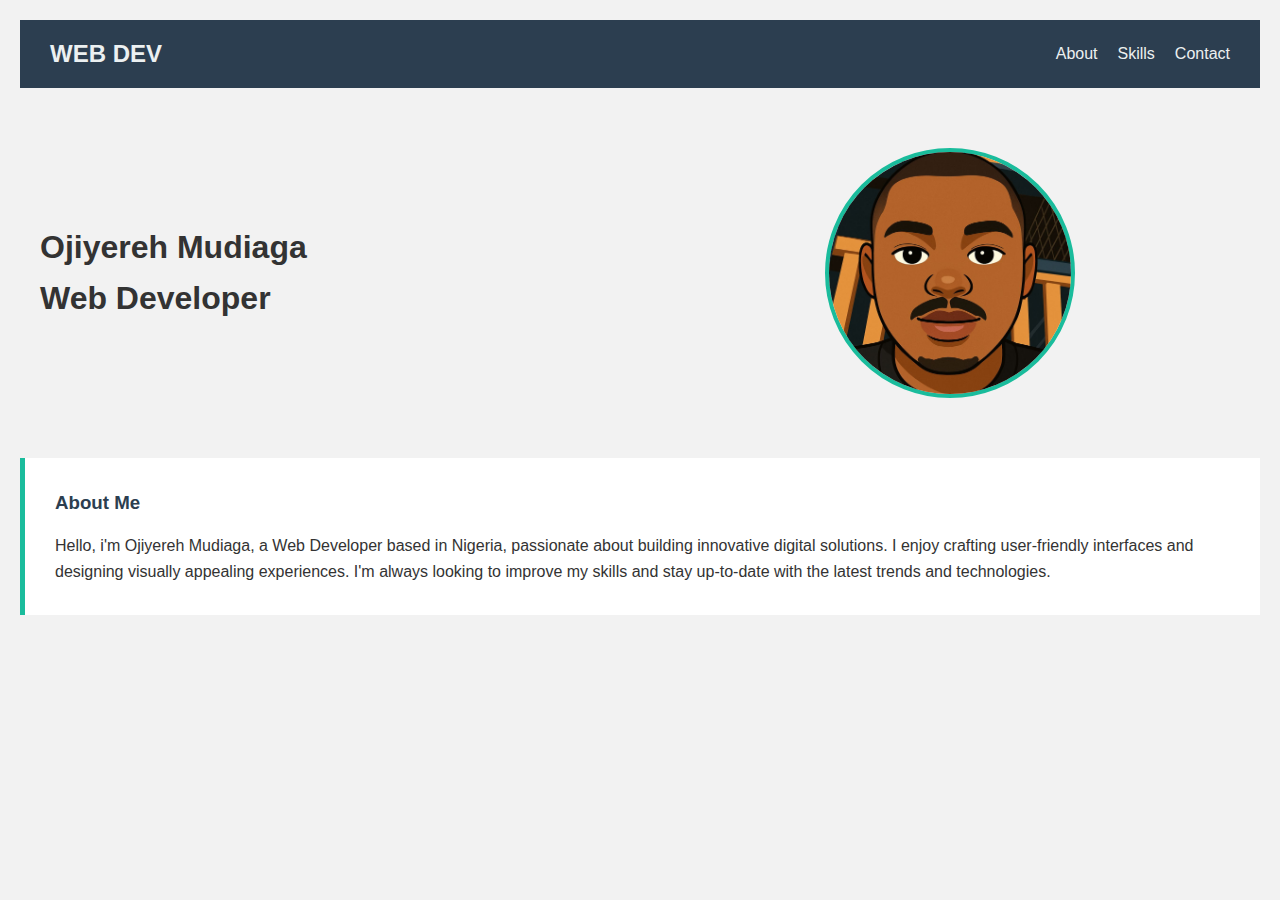
<file: index.html>
<!DOCTYPE html>
<html >
<head>
  <meta name="viewport" content="width=device-width, initial-scale=1.0">
  <title>Portfolio</title>
  <link rel="stylesheet" href="index.css">
</head>
<body>
  <!-- Navigation Bar -->
  <nav class="navbar">
    <div class="logo">WEB DEV</div>
    <ul class="nav-links">
      <li><a href="#about">About</a></li>
      <li><a href="skill.html">Skills</a></li>
      <li><a href="contact.html">Contact</a></li>
    </ul>
  </nav>

  <!-- Intro Section -->
  <section class="intro">
    <div class="intro-text">
      <h1>
        Ojiyereh Mudiaga <br /> Web Developer
      </h1>
    </div>
    <div class="intro-image">
      <img src="profileimage.jpg" alt="Profile Image">
    </div>
  </section>

  <!-- About Section -->
  <section class="about" id="about">
    <h3>About Me</h3>
    <p>
      Hello, i'm Ojiyereh Mudiaga, a Web Developer based in Nigeria, passionate about building innovative digital solutions. I enjoy crafting user-friendly interfaces and designing visually appealing experiences. I'm always looking to improve my skills and stay up-to-date with the latest trends and technologies.
    </p>
  </section>
</body>
</html>
</file>
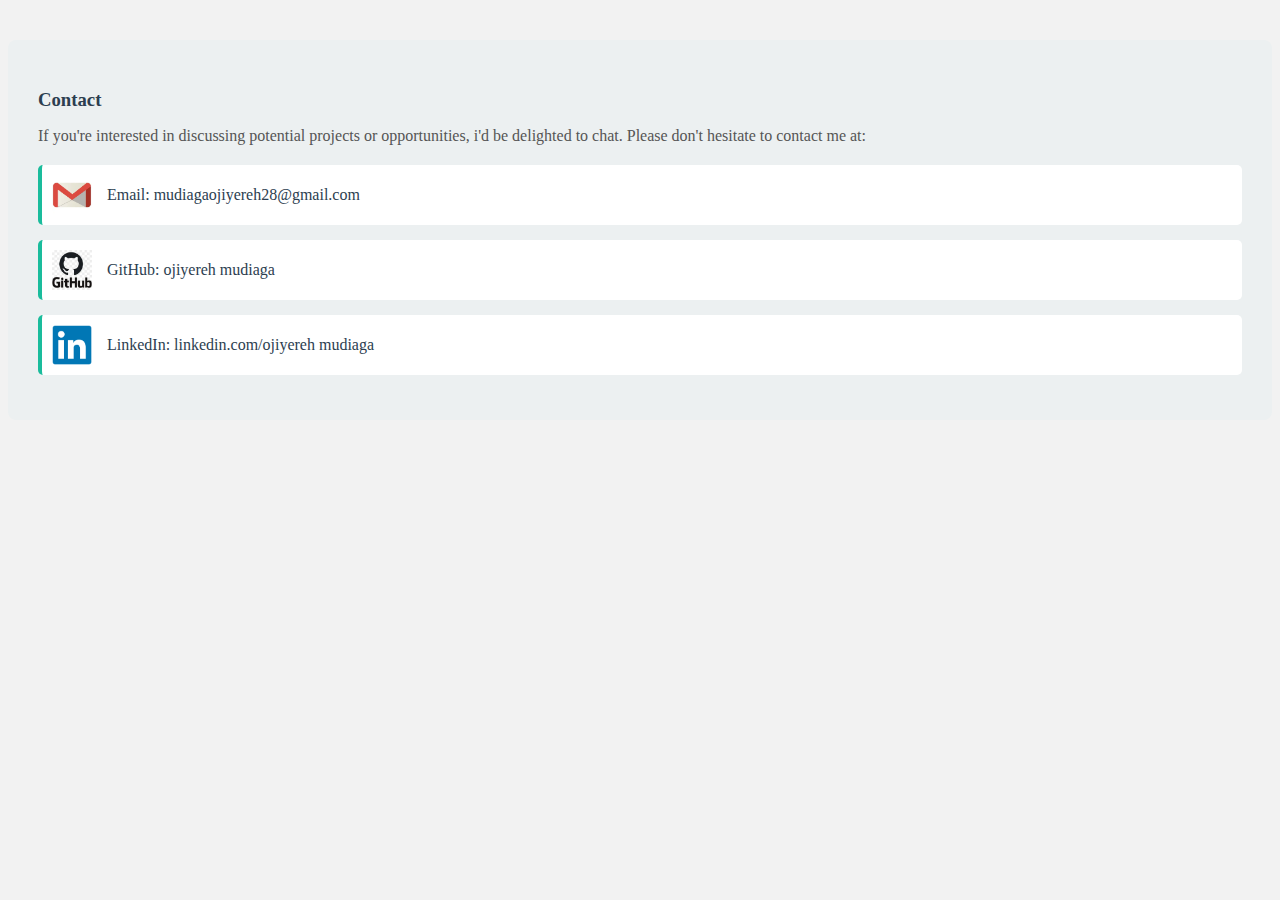
<file: contact.html>
<!DOCTYPE html>
<html>
<head>
  <meta name="viewport" content="width=device-width, initial-scale=1.0">
  <title>Portfolio</title>
  <link rel="stylesheet" href="contact.css">
</head>
<body>
<section id="contact" class="contact">
  <h3>Contact</h3>
  <p>
    If you're interested in discussing potential projects or opportunities, i'd be delighted to chat. Please don't hesitate to contact me at:
  </p>

  <div class="contact-item">
    <img src="gmail.webp" alt="Email Icon">
    <span>Email: mudiagaojiyereh28@gmail.com </span>
  </div>

  <div class="contact-item">
    <img src="github.webp" alt="GitHub Icon">
    <span>GitHub: ojiyereh mudiaga</span>
  </div>

  <div class="contact-item">
    <img src="LinkedIn.png" alt="LinkedIn Icon">
    <span>LinkedIn: linkedin.com/ojiyereh mudiaga</span>
  </div>
</section>

</body>
</html>
</file>
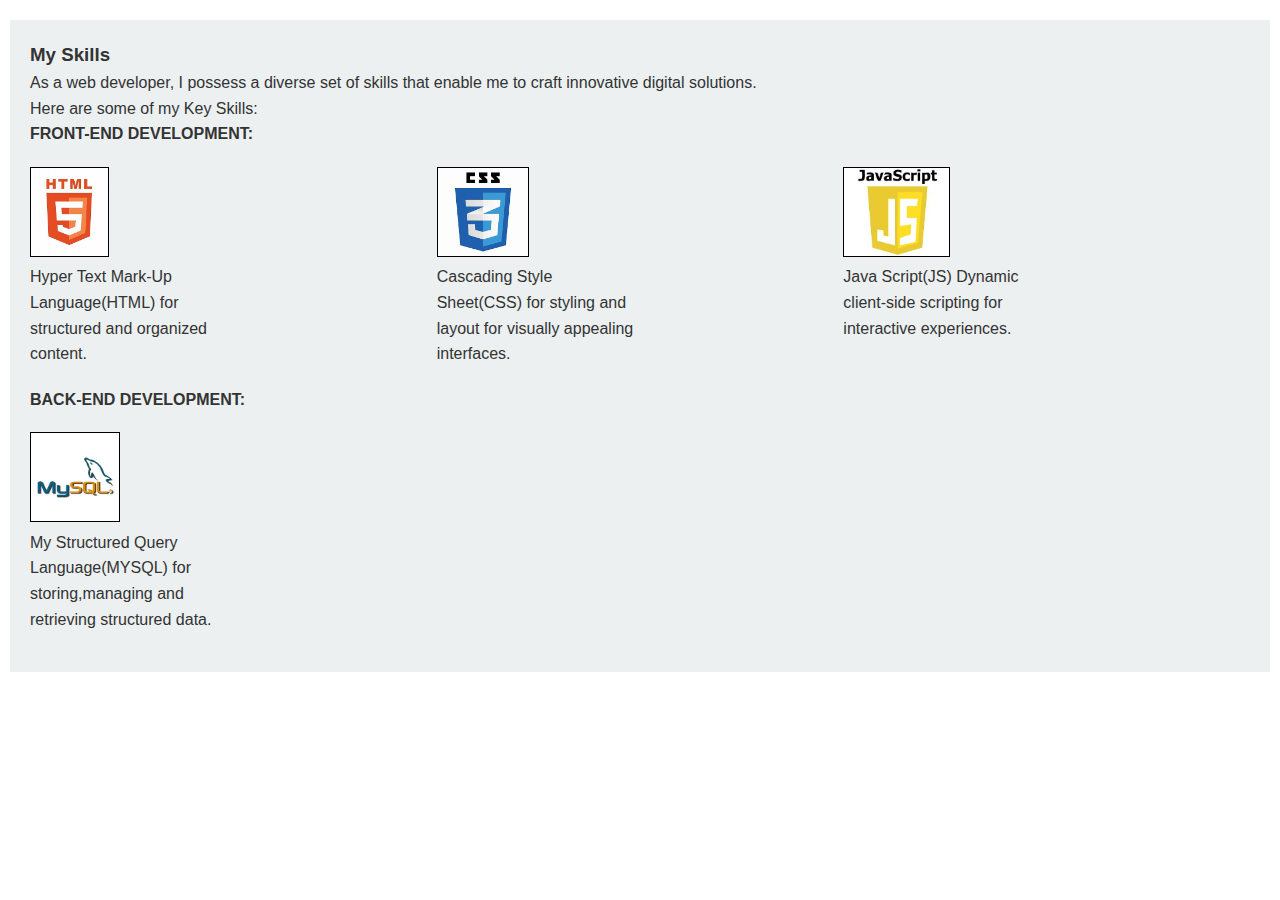
<file: skill.html>
<!DOCTYPE html>
<html>
<head>
     <title>My Portfolio</title>
<link rel="stylesheet" href="skill.css" />
<meta name="viewport" content="width=device-width,initial-scale=1"/>
</head>
<body>
     <div class="all">
<h3>My Skills</h3>
<p>As a web developer, I possess a diverse set of skills that enable me to craft innovative digital solutions.</p>
<p>Here are some of my Key Skills:</p>
<b>FRONT-END DEVELOPMENT:</b>
<div class="parent">
     <div class="child"><img src="htmllogo.jpeg" alt="image"  /><p class="writeup">Hyper Text Mark-Up Language(HTML) for structured and organized content.</p></div>
     <div class="child"><img src="csslogo.jpeg" alt="image" /><p class="writeup">Cascading Style Sheet(CSS) for styling and layout for visually appealing interfaces.</p></div>
     <div class="child"><img src="javascriptlogo.jpeg" alt="image" /><p class="writeup">Java Script(JS) Dynamic client-side scripting for interactive experiences.</p></div>
</div>
<b>BACK-END DEVELOPMENT:</b>
<div class="parent2">
     <div class="child2"><img src="mysqllogo.webp" alt="image" /><p class="writeup">My Structured Query Language(MYSQL) for storing,managing and retrieving structured data.</p></div>
    <!-- <div class="child2"><img src="" alt="image" /></div>
     <div class="child2"><img src="" alt="image" /></div>-->
</div>
</div>

</body>
</html>
</file>
<file: contact.css>
/* Contact Section */
body{
  background:#f2f2f2;
}
.contact {
  background-color: #ecf0f1; /* light gray background */
  padding: 30px;
  margin-top: 40px;
  border-radius: 8px;
}

.contact h3 {
  margin-bottom: 15px;
  color: #2c3e50;
}

.contact p {
  margin-bottom: 20px;
  color: #555;
}

/* Contact Items */
.contact-item {
  display: flex;
  align-items: center;
  margin-bottom: 15px;
  padding: 10px;
  background-color: #ffffff;
  border-left: 4px solid #1abc9c; /* accent border */
  border-radius: 5px;
}

.contact-item img {
  width: 40px;
  height: 40px;
  margin-right: 15px;
}

.contact-item span {
  color: #2c3e50;
  font-weight: 500;
}
</file>
<file: skill.css>
*{
	margin:0;
	box-sizing:border-box;
	font-family: sans-serif;
}
.all{
  margin-top: 20px;
  margin-left: 10px;
  margin-right: 10px;
  font-family: Arial, sans-serif;
  background-color: #ecf0f1; 
  color: #333;
  line-height: 1.6;
  padding: 20px;
  width:799px;
}
.parent{
	display:flex;
	padding:20px 0;
}
.child{
	flex:1;
}
.parent2{
	display:flex;
	padding:20px 0;
}
.child2{
	flex:1;
}
.child img{
	border:1px solid black;
	/*border-radius:12px;*/
	height:90px;
}
.child2 img{
	border:1px solid black;
	height:90px;
}
.writeup{
	width:200px;
	overflow-wrap:break-word;
	cursor:pointer;
}
.writeup:hover{
	background:white;
	color:black;
	transition:0.5s;
}
@media screen and (min-width:800px){
	.all{
  margin-top: 20px;
  margin-left: 10px;
  font-family: Arial, sans-serif;
  background-color: #ecf0f1; 
  color: #333;
  line-height: 1.6;
  padding: 20px;
  width:auto;
  margin-right: 10px;
}
}
</file>
<file: index.css>
/* General Reset */
* {
  margin: 0;
  padding: 0;
  box-sizing: border-box;
}

/* Body Styling */
body {
  font-family: Arial, sans-serif;
  background-color: #f2f2f2; 
  color: #333;
  line-height: 1.6;
  padding: 20px;
}

/* Navbar */
.navbar {
  display: flex;
  justify-content: space-between;
  align-items: center;
  background-color: #2c3e50; /* deep professional blue */
  padding: 15px 30px;
}

.navbar .logo {
  font-size: 1.5rem;
  font-weight: bold;
  color: #ecf0f1;
}

.nav-links {
  list-style: none;
  display: flex;
}

.nav-links li {
  margin-left: 20px;
}

.nav-links a {
  text-decoration: none;
  color: #ecf0f1;
  font-weight: 500;
  transition: color 0.3s ease;
}

.nav-links a:hover {
  color: #1abc9c; /* accent green */
}

/* Intro Section */
.intro {
  display: flex;
  justify-content: space-between;
  align-items: center;
  margin: 40px 0;
}

.intro-text {
  flex: 1;
  padding: 20px;
}

.intro-image {
  flex: 1;
  display: flex;
  justify-content: center;
  padding: 20px;
}

.intro-image img {
  width: 250px;
  height: 250px;
  border-radius: 50%; /* circular image */
  object-fit: cover;
  border: 4px solid #1abc9c; /* accent border */
}

/* About Section */
.about {
  background-color: #ffffff;
  padding: 30px;
  margin-top: 40px;
  border-left: 5px solid #1abc9c;
}

.about h3 {
  margin-bottom: 15px;
  color: #2c3e50;
}
</file>
